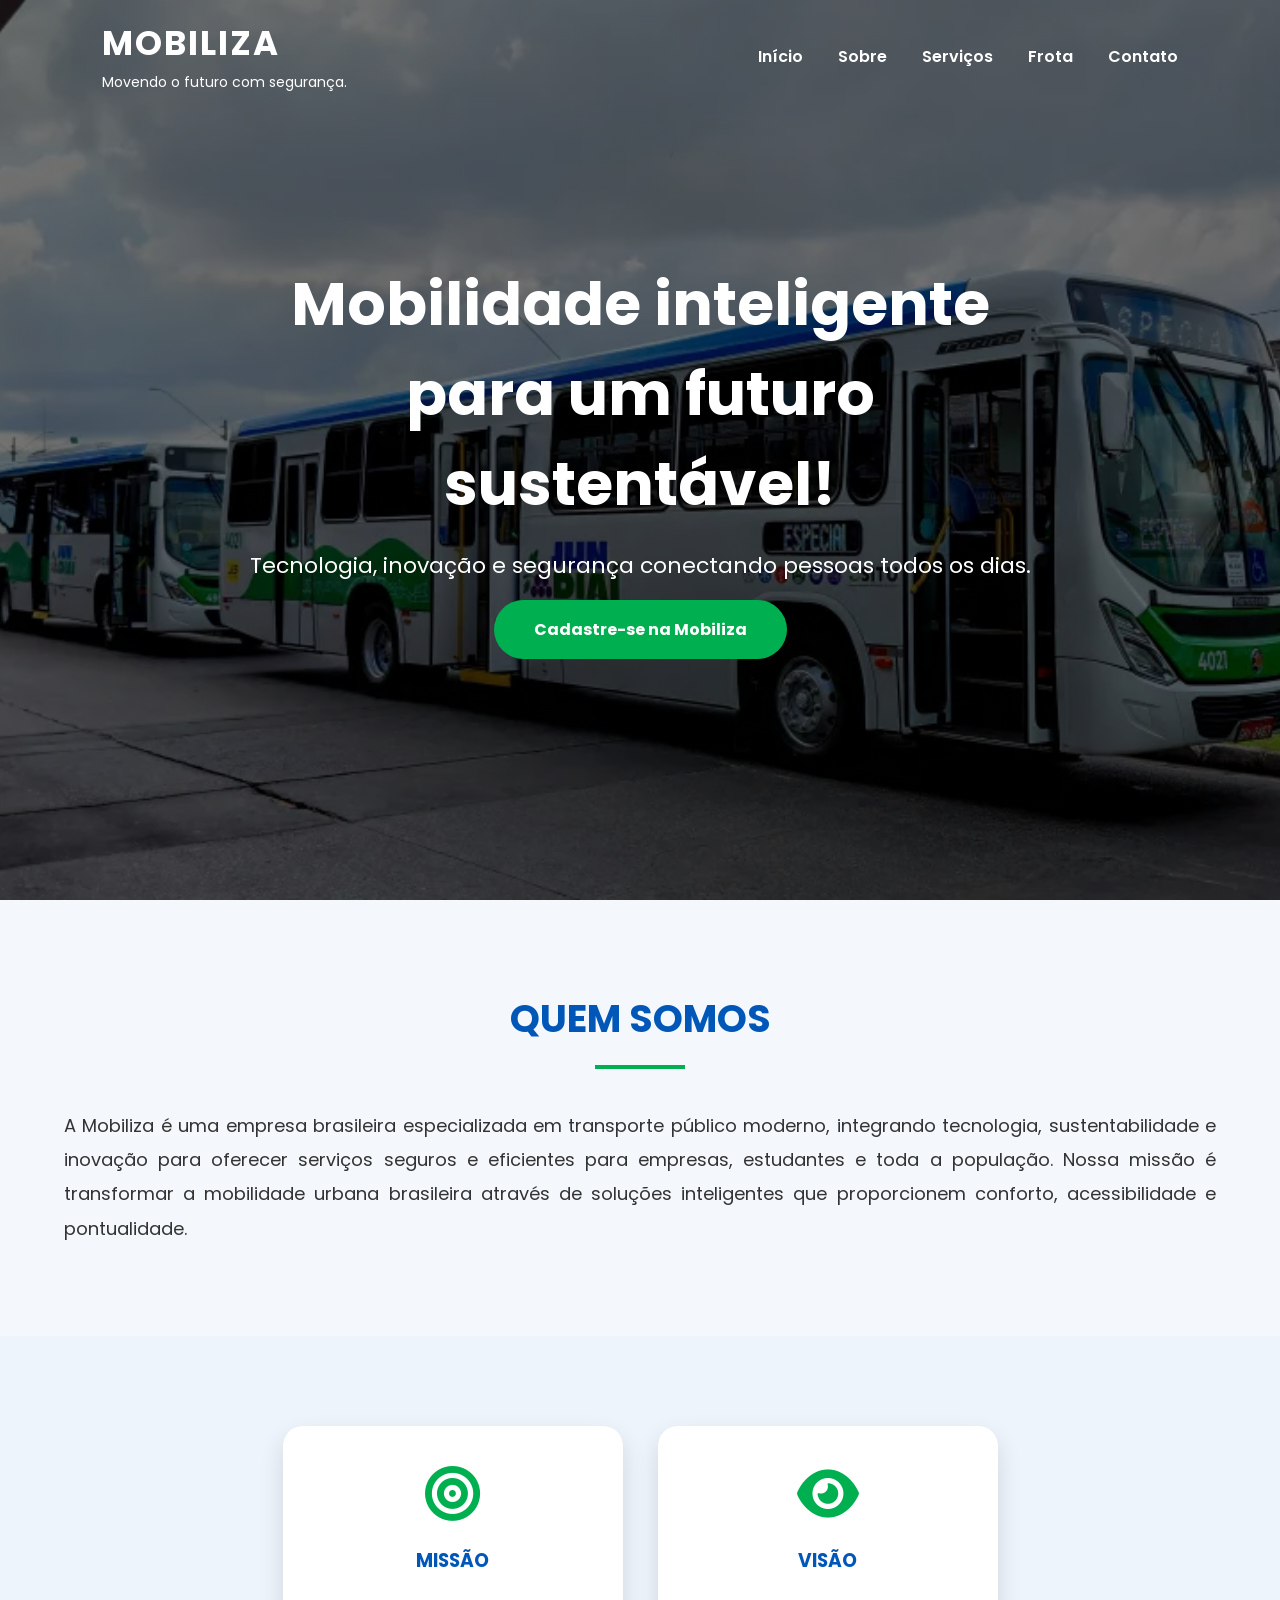
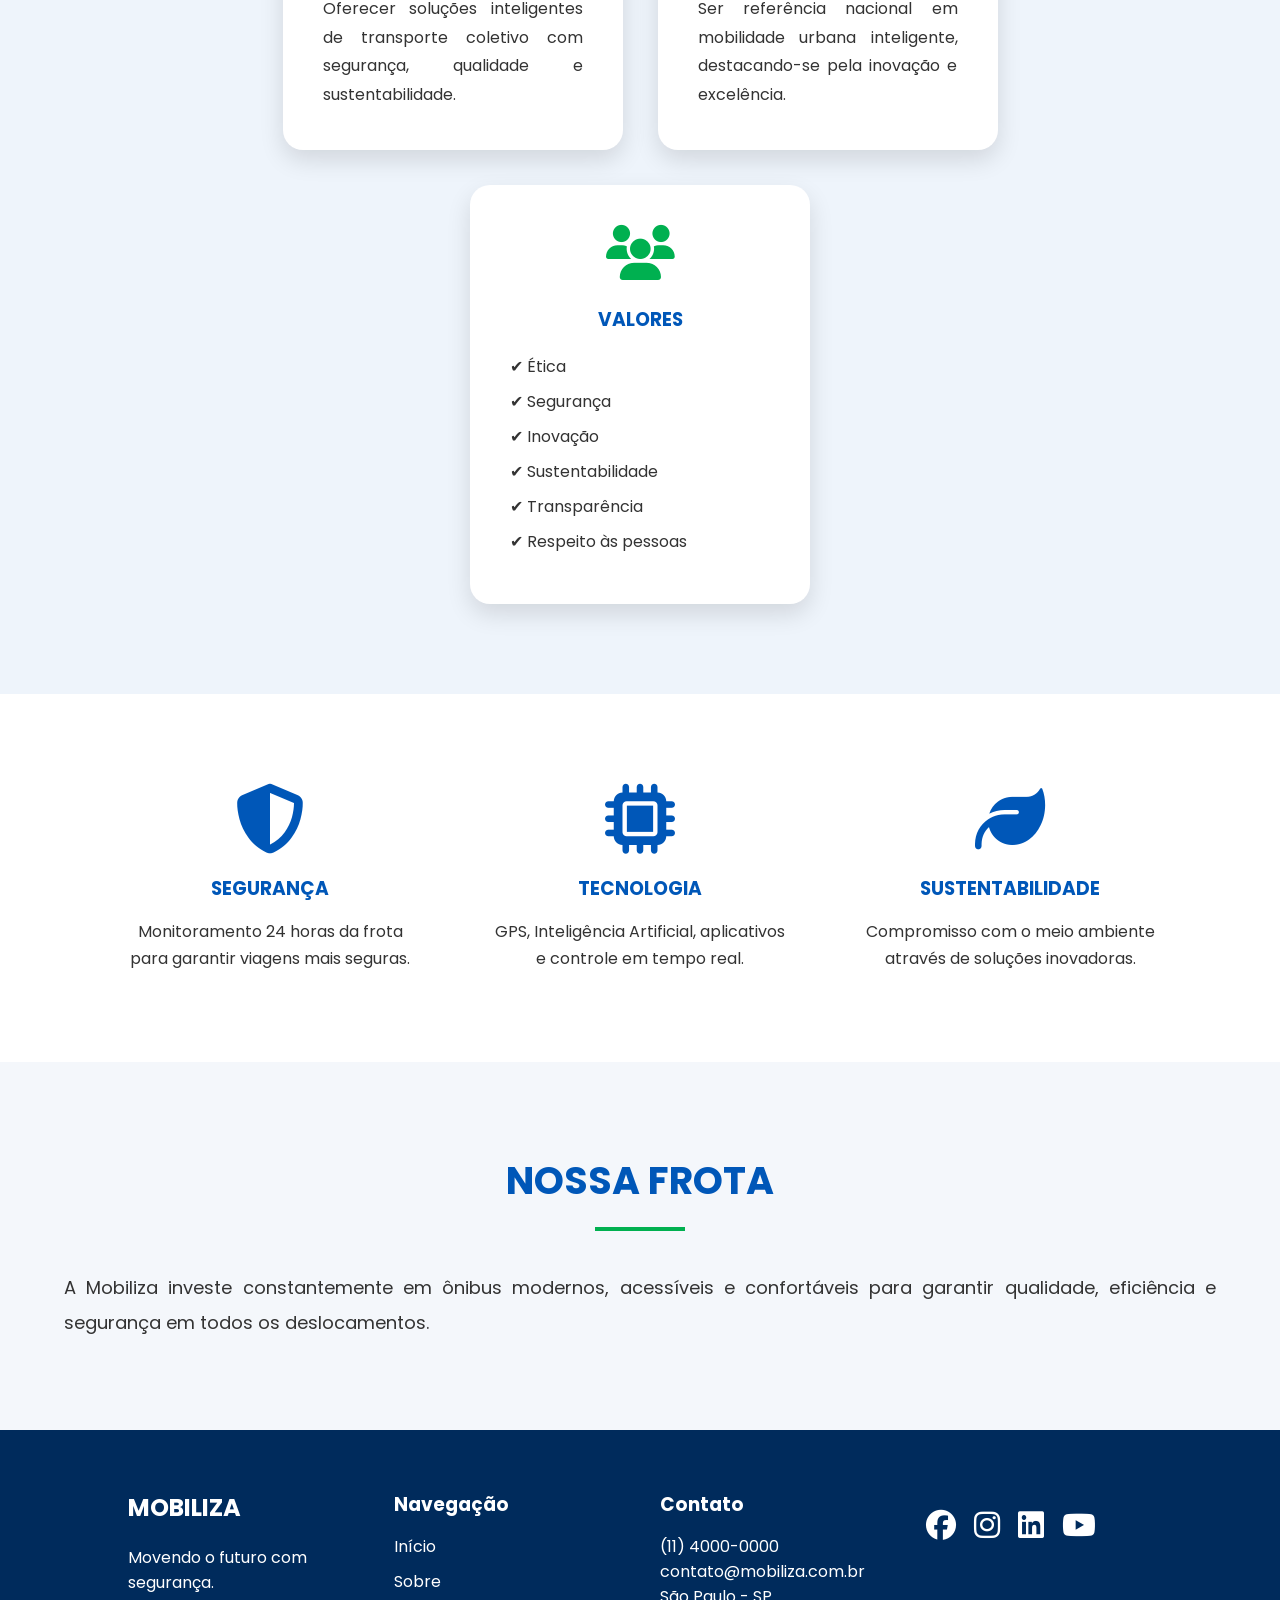
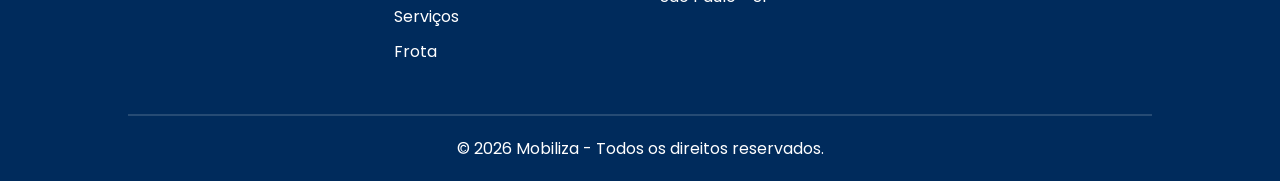
<file: index.html>
<!DOCTYPE html>
<html lang="pt-BR">

<head>

    <meta charset="UTF-8">
    <meta name="viewport" content="width=device-width, initial-scale=1.0">

    <title>Mobiliza | Mobilidade Inteligente</title>

    <link rel="stylesheet" href="style.css">

    <link rel="preconnect" href="https://fonts.googleapis.com">

    <link href="https://fonts.googleapis.com/css2?family=Poppins:wght@300;400;500;600;700&display=swap" rel="stylesheet">

    <link rel="stylesheet"
        href="https://cdnjs.cloudflare.com/ajax/libs/font-awesome/6.6.0/css/all.min.css">

</head>

<body>

<header id="header">

    <div class="logo">

        <h1>MOBILIZA</h1>

        <span>Movendo o futuro com segurança.</span>

    </div>

    <nav>

        <ul>

            <li>
    <a href="javascript:void(0)" onclick="window.scrollTo({top: 0, behavior: 'smooth'});">
        Início
    </a>
</li>

            <li><a href="#sobre">Sobre</a></li>

            <li><a href="#servicos">Serviços</a></li>

            <li><a href="#frota">Frota</a></li>

            <li><a href="#contato">Contato</a></li>
            

        </ul>

    </nav>

</header>

<!-- Banner -->

<section class="banner">

    <div class="banner-content">

        <h2>Mobilidade inteligente para um futuro sustentável!</h2>

        <p>
            Tecnologia, inovação e segurança conectando pessoas todos os dias.
        </p>

        <a href="cadastro.html" class="btn">
    Cadastre-se na Mobiliza
</a>

    </div>

</section>

<!-- Sobre -->

<section id="sobre" class="container fade">

    <h2>QUEM SOMOS</h2>

    <div class="linha"></div>

    <p>

        A Mobiliza é uma empresa brasileira especializada em transporte público
        moderno, integrando tecnologia, sustentabilidade e inovação para oferecer
        serviços seguros e eficientes para empresas, estudantes e toda a população.

        Nossa missão é transformar a mobilidade urbana brasileira através de
        soluções inteligentes que proporcionem conforto, acessibilidade e
        pontualidade.

    </p>

</section>

<!-- Cards -->

<section class="cards fade">

    <div class="card">

        <i class="fa-solid fa-bullseye"></i>

        <h3>MISSÃO</h3>

        <p>

            Oferecer soluções inteligentes de transporte coletivo
            com segurança, qualidade e sustentabilidade.

        </p>

    </div>

    <div class="card">

        <i class="fa-solid fa-eye"></i>

        <h3>VISÃO</h3>

        <p>

            Ser referência nacional em mobilidade urbana inteligente,
            destacando-se pela inovação e excelência.

        </p>

    </div>

    <div class="card">

        <i class="fa-solid fa-users"></i>

        <h3>VALORES</h3>

        <ul>

            <li>✔ Ética</li>

            <li>✔ Segurança</li>

            <li>✔ Inovação</li>

            <li>✔ Sustentabilidade</li>

            <li>✔ Transparência</li>

            <li>✔ Respeito às pessoas</li>

        </ul>

    </div>

</section>

<!-- Serviços -->

<section id="servicos" class="icones fade">

    <div>

        <i class="fa-solid fa-shield-halved"></i>

        <h3>SEGURANÇA</h3>

        <p>

            Monitoramento 24 horas da frota para garantir viagens mais seguras.

        </p>

    </div>

    <div>

        <i class="fa-solid fa-microchip"></i>

        <h3>TECNOLOGIA</h3>

        <p>

            GPS, Inteligência Artificial, aplicativos e controle em tempo real.

        </p>

    </div>

    <div>

        <i class="fa-solid fa-leaf"></i>

        <h3>SUSTENTABILIDADE</h3>

        <p>

            Compromisso com o meio ambiente através de soluções inovadoras.

        </p>

    </div>

</section>

<!-- Frota -->

<section id="frota" class="container fade">

    <h2>NOSSA FROTA</h2>

    <div class="linha"></div>

    <p>

        A Mobiliza investe constantemente em ônibus modernos,
        acessíveis e confortáveis para garantir qualidade,
        eficiência e segurança em todos os deslocamentos.

    </p>

</section>

<!-- Rodapé -->

<footer id="contato">

    <div class="footer-grid">

        <div>

            <h2>MOBILIZA</h2>

            <p>

                Movendo o futuro com segurança.

            </p>

        </div>

        <div>

            <h3>Navegação</h3>

            <ul>

                <li>
    <a href="javascript:void(0)"
       onclick="window.scrollTo({top: 0, behavior: 'smooth'});">
        Início
    </a>
</li>

                <li><a href="#sobre">Sobre</a></li>

                <li><a href="#servicos">Serviços</a></li>

                <li><a href="#frota">Frota</a></li>

            </ul>

        </div>

        <div>

            <h3>Contato</h3>

            <p>(11) 4000-0000</p>

            <p>contato@mobiliza.com.br</p>

            <p>São Paulo - SP</p>

        </div>

        <div class="social">

    <i class="fab fa-facebook"></i>

    <i class="fab fa-instagram"></i>

    <i class="fab fa-linkedin"></i>

    <i class="fab fa-youtube"></i>

</div>

        </div>

    </div>

    <hr>

    <p class="copy">

        © 2026 Mobiliza - Todos os direitos reservados.

    </p>

</footer>

<script src="script.js"></script>

</body>

</html>
</file>
<file: style.css>
/* ===========================
   RESET
=========================== */

*{
    margin:0;
    padding:0;
    box-sizing:border-box;
}

html{
    scroll-behavior:smooth;
}

body{
    font-family:'Poppins',sans-serif;
    background:#f4f7fb;
    color:#333;
    overflow-x:hidden;
}

/* ===========================
   HEADER
=========================== */

header{
    position:fixed;
    top:0;
    left:0;
    width:100%;
    padding:18px 8%;
    display:flex;
    justify-content:space-between;
    align-items:center;
    transition:.4s;
    z-index:1000;
}

header.scrolled{
    background:#0057B8;
    box-shadow:0 5px 15px rgba(0,0,0,.15);
}

.logo h1{
    color:#fff;
    font-size:34px;
    letter-spacing:2px;
}

.logo span{
    color:#fff;
    font-size:14px;
}

nav ul{
    display:flex;
    list-style:none;
}

nav li{
    margin-left:35px;
}

nav a{
    color:white;
    text-decoration:none;
    font-weight:600;
    transition:.3s;
}

nav a:hover{
    color:#00B050;
}

.banner{
    width:100%;
    height:100vh;

    background:
    linear-gradient(rgba(0,0,0,.55), rgba(0,0,0,.55)),
    url("IMAGENS/4021.png");

    background-size:cover;
    background-position:center;
    background-repeat:no-repeat;

    display:flex;
    justify-content:center;
    align-items:center;
    text-align:center;
}

.banner-content{
    color:white;
    max-width:900px;
    padding:20px;
}

.banner-content h2{
    font-size:60px;
    margin-bottom:20px;
}

.banner-content p{
    font-size:22px;
    margin-bottom:35px;
}

.btn{
    background:#00B050;
    color:white;
    text-decoration:none;
    padding:18px 40px;
    border-radius:40px;
    font-weight:bold;
}

.btn:hover{

    transform:translateY(-5px);

    background:#009944;

}

/* ===========================
   SEÇÕES
=========================== */

.container{

    width:90%;

    max-width:1200px;

    margin:auto;

    padding:90px 0;

}

.container h2{

    text-align:center;

    font-size:38px;

    color:#0057B8;

}

.linha{

    width:90px;

    height:4px;

    background:#00B050;

    margin:18px auto 40px;

}

.container p{

    text-align:justify;

    line-height:1.9;

    font-size:18px;

}

/* ===========================
   CARDS
=========================== */

.cards{

    display:flex;

    justify-content:center;

    gap:35px;

    flex-wrap:wrap;

    padding:90px 8%;

    background:#eef4fb;

}

.card{

    background:white;

    width:340px;

    padding:40px;

    border-radius:20px;

    box-shadow:0 10px 25px rgba(0,0,0,.12);

    transition:.4s;

}

.card:hover{

    transform:translateY(-12px);

}

.card i{

    font-size:55px;

    color:#00B050;

    display:block;

    text-align:center;

    margin-bottom:25px;

}

.card h3{

    text-align:center;

    margin-bottom:20px;

    color:#0057B8;

}

.card p{

    text-align:justify;

    line-height:1.8;

}

.card ul{

    list-style:none;

}

.card li{

    margin:10px 0;

}

/* ===========================
   DIFERENCIAIS
=========================== */

.icones{

    display:flex;

    justify-content:center;

    gap:70px;

    flex-wrap:wrap;

    padding:90px 8%;

    background:white;

}

.icones div{

    max-width:300px;

    text-align:center;

}

.icones i{

    font-size:70px;

    color:#0057B8;

    margin-bottom:20px;

}

.icones h3{

    margin-bottom:15px;

    color:#0057B8;

}

.icones p{

    line-height:1.7;

}

/* ===========================
   FOOTER
=========================== */

footer{

    background:#002b5c;

    color:white;

    padding:60px 10% 20px;

}

.footer-grid{

    display:grid;

    grid-template-columns:repeat(auto-fit,minmax(220px,1fr));

    gap:40px;

}

.footer-grid h2{

    margin-bottom:20px;

}

.footer-grid h3{

    margin-bottom:15px;

}

.footer-grid ul{

    list-style:none;

}

.footer-grid li{

    margin-bottom:10px;

}

.footer-grid a{

    color:white;

    text-decoration:none;

}

.footer-grid a:hover{

    color:#00ff88;

}

.social{

    display:flex;

    gap:18px;

    margin-top:20px;

}

.social i{

    font-size:30px;

    cursor:pointer;

    transition:.3s;

}

.social i:hover{

    color:#00ff88;

    transform:scale(1.2);

}

footer hr{

    margin:40px 0 20px;

    border:1px solid rgba(255,255,255,.15);

}

.copy{

    text-align:center;

}

/* ===========================
   ANIMAÇÃO
=========================== */

.fade{

    opacity:0;

    transform:translateY(40px);

    transition:1s;

}

.fade.show{

    opacity:1;

    transform:translateY(0);

}

/* ===========================
   RESPONSIVO
=========================== */

@media(max-width:992px){

header{

    flex-direction:column;

}

nav ul{

    margin-top:20px;

}

.banner-content h2{

    font-size:46px;

}

}

@media(max-width:768px){

header{

    padding:15px;

}

nav ul{

    flex-wrap:wrap;

    justify-content:center;

    gap:15px;

}

nav li{

    margin:0;

}

.banner-content h2{

    font-size:36px;

}

.banner-content p{

    font-size:18px;

}

.container h2{

    font-size:30px;

}

.cards{

    padding:60px 20px;

}

.card{

    width:100%;

}

.icones{

    gap:40px;

    padding:60px 20px;

}

}

@keyframes fadeUp{

    from{

        opacity:0;

        transform:translateY(40px);

    }

    to{

        opacity:1;

        transform:translateY(0);

    }

}

/*==========================
BOTÃO DO MENU
==========================*/

.btn-menu{

    background:#00B050;

    color:white !important;

    padding:12px 25px;

    border-radius:30px;

    transition:.3s;

}

.btn-menu:hover{

    background:#009944;

    transform:translateY(-3px);

}

/* ================================
   TELA DE CEP - MOBILIZA
================================ */

.cep-container {

    min-height: 100vh;

    display: flex;

    justify-content: center;

    align-items: center;

    padding: 30px;

    background:
        linear-gradient(
            rgba(0, 55, 115, .75),
            rgba(0, 0, 0, .65)
        ),
        url("img/banner.jpg");

    background-size: cover;

    background-position: center;

}


.cep-card {

    width: 100%;

    max-width: 450px;

    padding: 40px;

    background: white;

    border-radius: 20px;

    box-shadow: 0 20px 50px rgba(0,0,0,.3);

}


.cep-card h1 {

    text-align: center;

    color: #0057B8;

    margin-bottom: 10px;

}


.cep-card p {

    text-align: center;

    color: #666;

    margin-bottom: 30px;

}


.cep-card label {

    display: block;

    margin-top: 15px;

    margin-bottom: 6px;

    font-weight: 600;

    color: #333;

}


.cep-card input {

    width: 100%;

    padding: 13px;

    border: 2px solid #ddd;

    border-radius: 8px;

    box-sizing: border-box;

    font-size: 16px;

    outline: none;

}


.cep-card input:focus {

    border-color: #0057B8;

}


.cep-card button {

    width: 100%;

    margin-top: 20px;

    padding: 14px;

    border: none;

    border-radius: 8px;

    background: #00B050;

    color: white;

    font-size: 16px;

    font-weight: bold;

    cursor: pointer;

    transition: .3s;

}


.cep-card button:hover {

    background: #009944;

    transform: translateY(-2px);

}


#mensagemCEP {

    margin-top: 15px;

    text-align: center;

    font-size: 14px;

}


.cep-card > a {

    display: block;

    margin-top: 25px;

    text-align: center;

    color: #0057B8;

    text-decoration: none;

    font-weight: 600;

}
</file>
